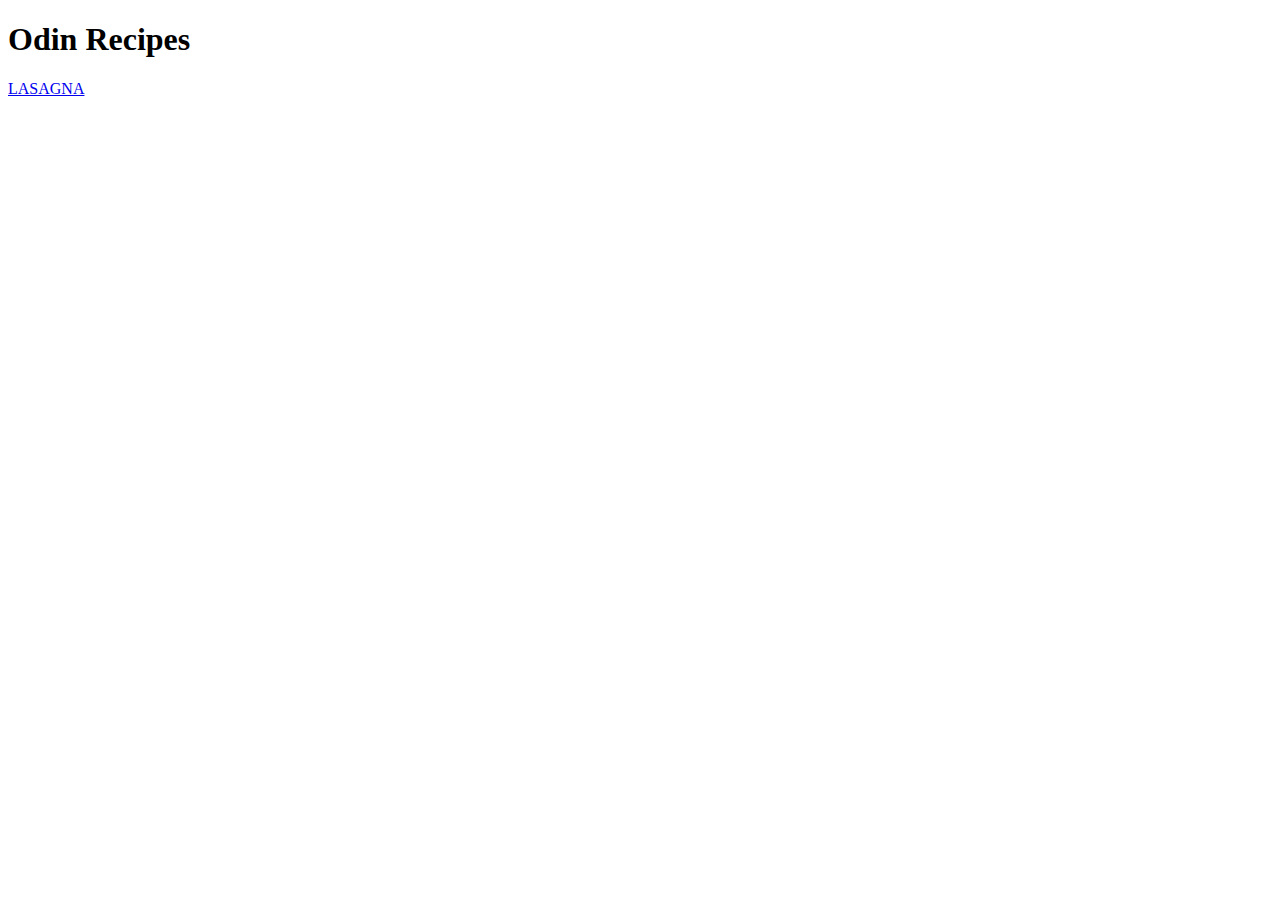
<file: index.html>
<!DOCTYPE html>
<html lang="en">
<head>
    <meta charset="UTF-8">
    <meta http-equiv="X-UA-Compatible" content="IE=edge">
    <meta name="viewport" content="width=device-width, initial-scale=1.0">
    <title>Document</title>
</head>
<body>
    <h1>Odin Recipes</h1>
    <a href="recipes/lasagna.html">LASAGNA</a>
</body>
</html>
</file>
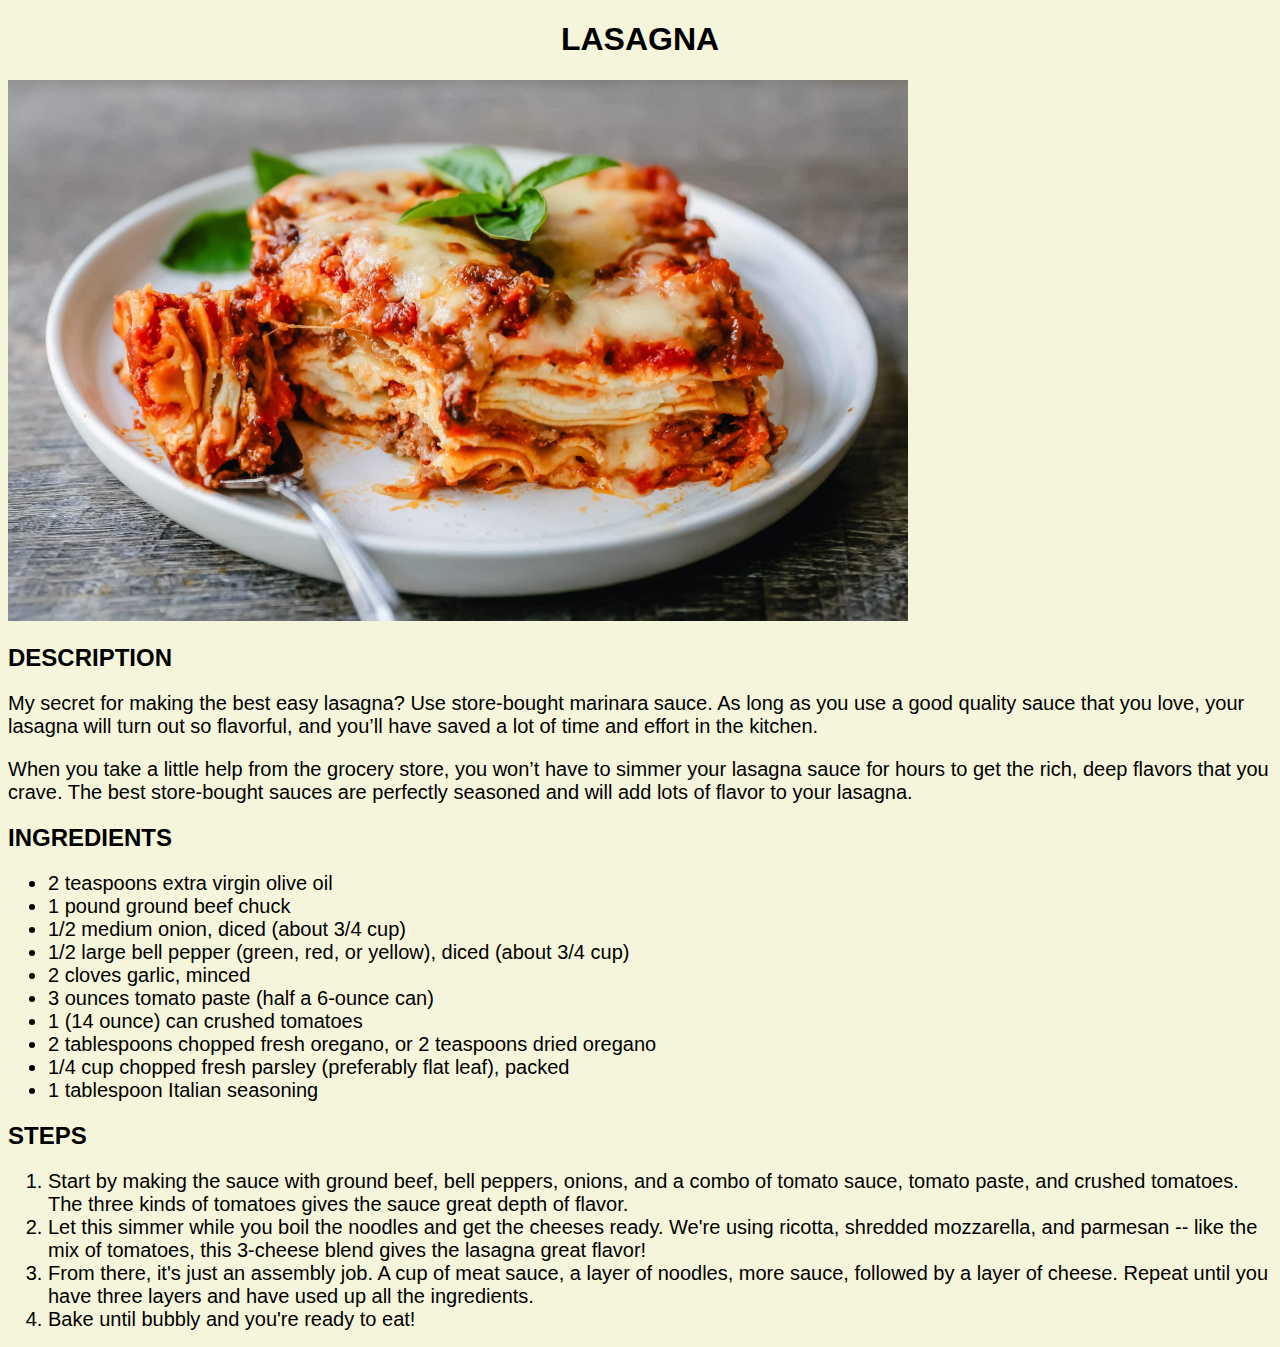
<file: recipes/lasgna.html>
<!DOCTYPE html>
<html lang="en">

<head>
    <meta charset="UTF-8">
    <meta http-equiv="X-UA-Compatible" content="IE=edge">
    <meta name="viewport" content="width=device-width, initial-scale=1.0">
    <title>LASAGNA</title>
    <link rel="stylesheet" href="styles.css">
</head>

<body>
    <h1 class="heading-1">LASAGNA</h1>
    <img src="lasagna.jpg" alt="LASAGNA">
    <h2 class="heading-2">DESCRIPTION</h2>
    <p class="para">My secret for making the best easy lasagna? Use store-bought marinara sauce. As long as you use a good quality
        sauce that you love, your lasagna will turn out so flavorful, and you’ll have saved a lot of time and effort in
        the kitchen.</p>
    <p class="para">When you take a little help from the grocery store, you won’t have to simmer your lasagna sauce for hours to get
        the rich, deep flavors that you crave. The best store-bought sauces are perfectly seasoned and will add lots of
        flavor to your lasagna.</p>
    <h2 class="heading-2">INGREDIENTS</h2>
    <ul>
        <li>2 teaspoons extra virgin olive oil</li>
        <li>1 pound ground beef chuck</li>
        <li>1/2 medium onion, diced (about 3/4 cup)</li>
        <li>1/2 large bell pepper (green, red, or yellow), diced (about 3/4 cup)</li>
        <li>2 cloves garlic, minced</li>
        <li>3 ounces tomato paste (half a 6-ounce can)</li>
        <li>1 (14 ounce) can crushed tomatoes</li>
        <li>2 tablespoons chopped fresh oregano, or 2 teaspoons dried oregano</li>
        <li>1/4 cup chopped fresh parsley (preferably flat leaf), packed</li>
        <li>1 tablespoon Italian seasoning</li>
    </ul>
    <h2 class="heading-2">STEPS</h2>
    <ol>
        <li>Start by making the sauce with ground beef, bell peppers, onions, and a combo of tomato sauce, tomato paste,
            and crushed tomatoes. The three kinds of tomatoes gives the sauce great depth of flavor.</li>
        <li>Let this simmer while you boil the noodles and get the cheeses ready. We're using ricotta, shredded mozzarella, and parmesan -- like the mix of tomatoes, this 3-cheese blend gives the lasagna great flavor!</li>
        <li>From there, it's just an assembly job. A cup of meat sauce, a layer of noodles, more sauce, followed by a layer of cheese. Repeat until you have three layers and have used up all the ingredients.</li>
        <li>Bake until bubbly and you're ready to eat!</li>
    </ol>
</body>

</html>
</file>
<file: recipes/styles.css>
body{
    background-color: beige;
}
img {
    width: 900px;
    height: auto;
}
h1, h2{
    font-weight: bold;
    font-family: Arial, Helvetica, sans-serif;
}
h1{
    text-align: center;
}
p, li {
    font-family: 'Trebuchet MS', 'Lucida Sans Unicode', 'Lucida Grande', 'Lucida Sans', Arial, sans-serif;
    font-size: 20px;
}
</file>
